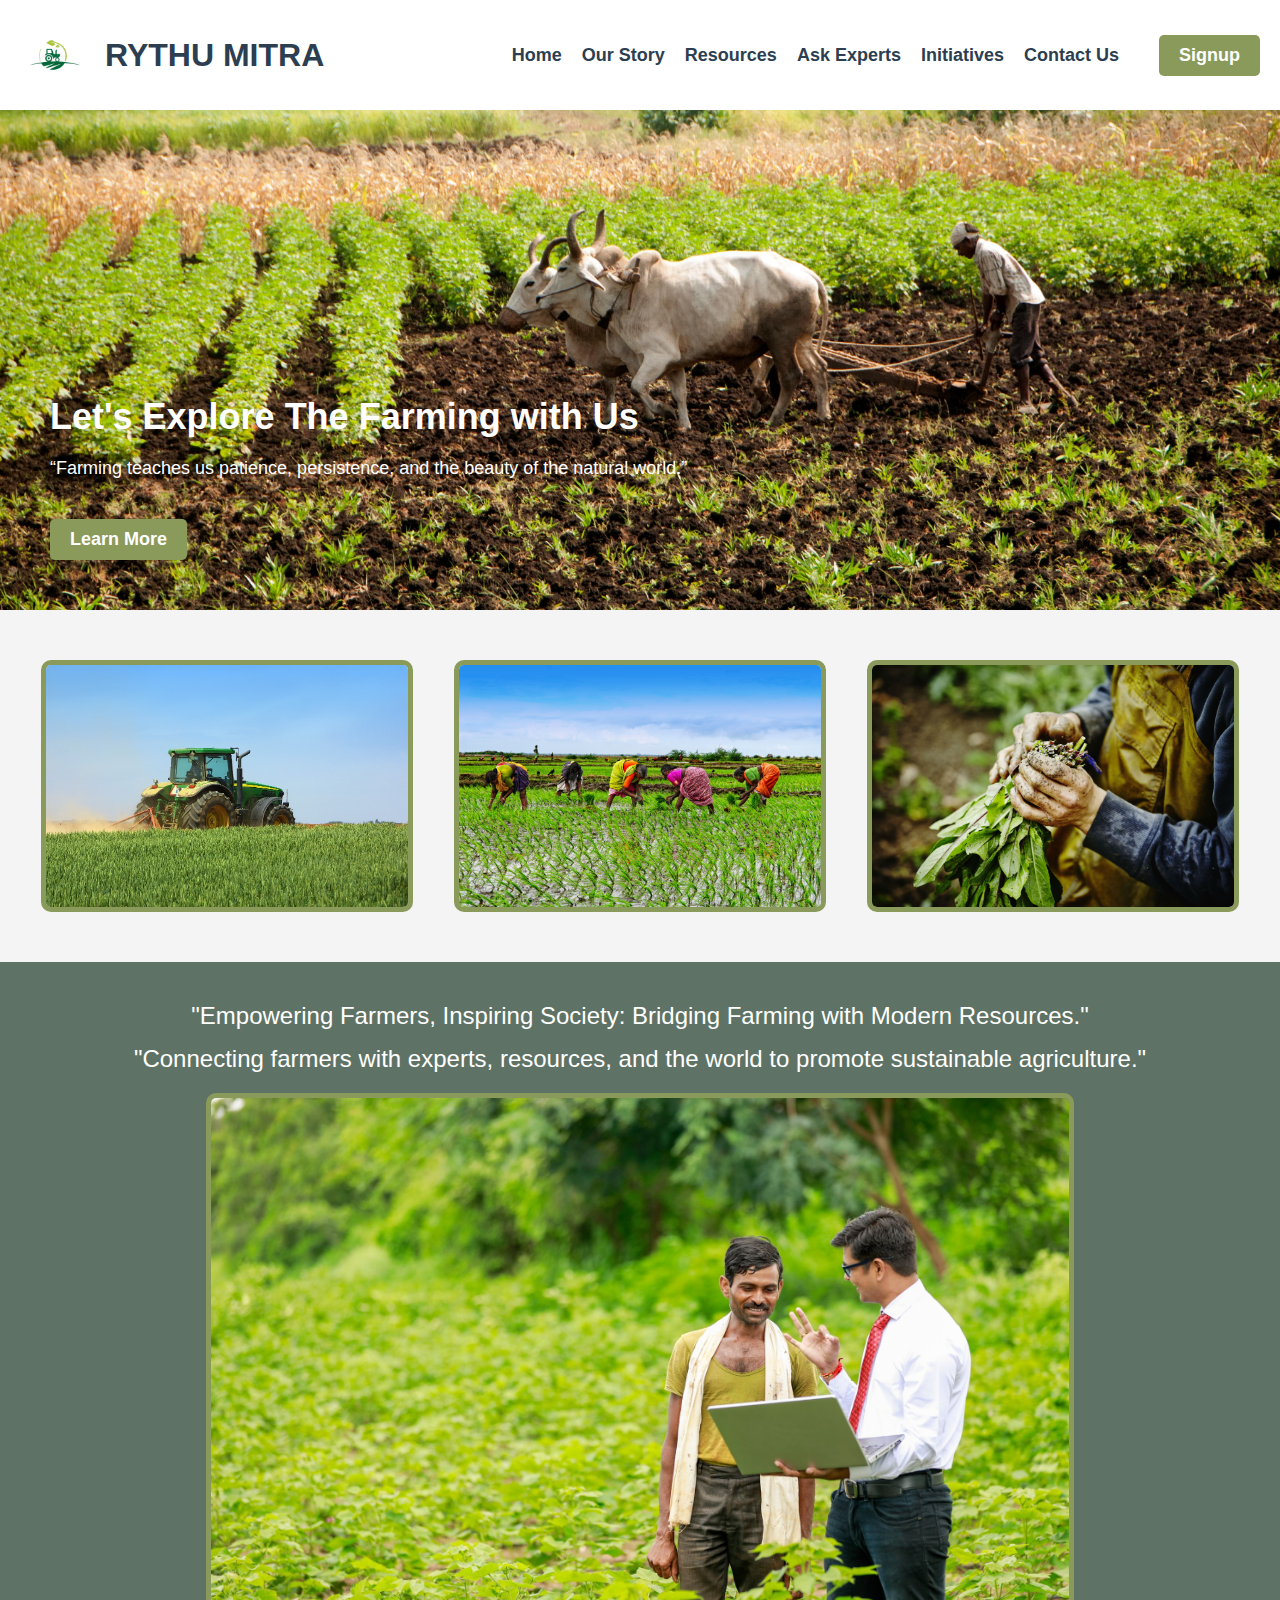
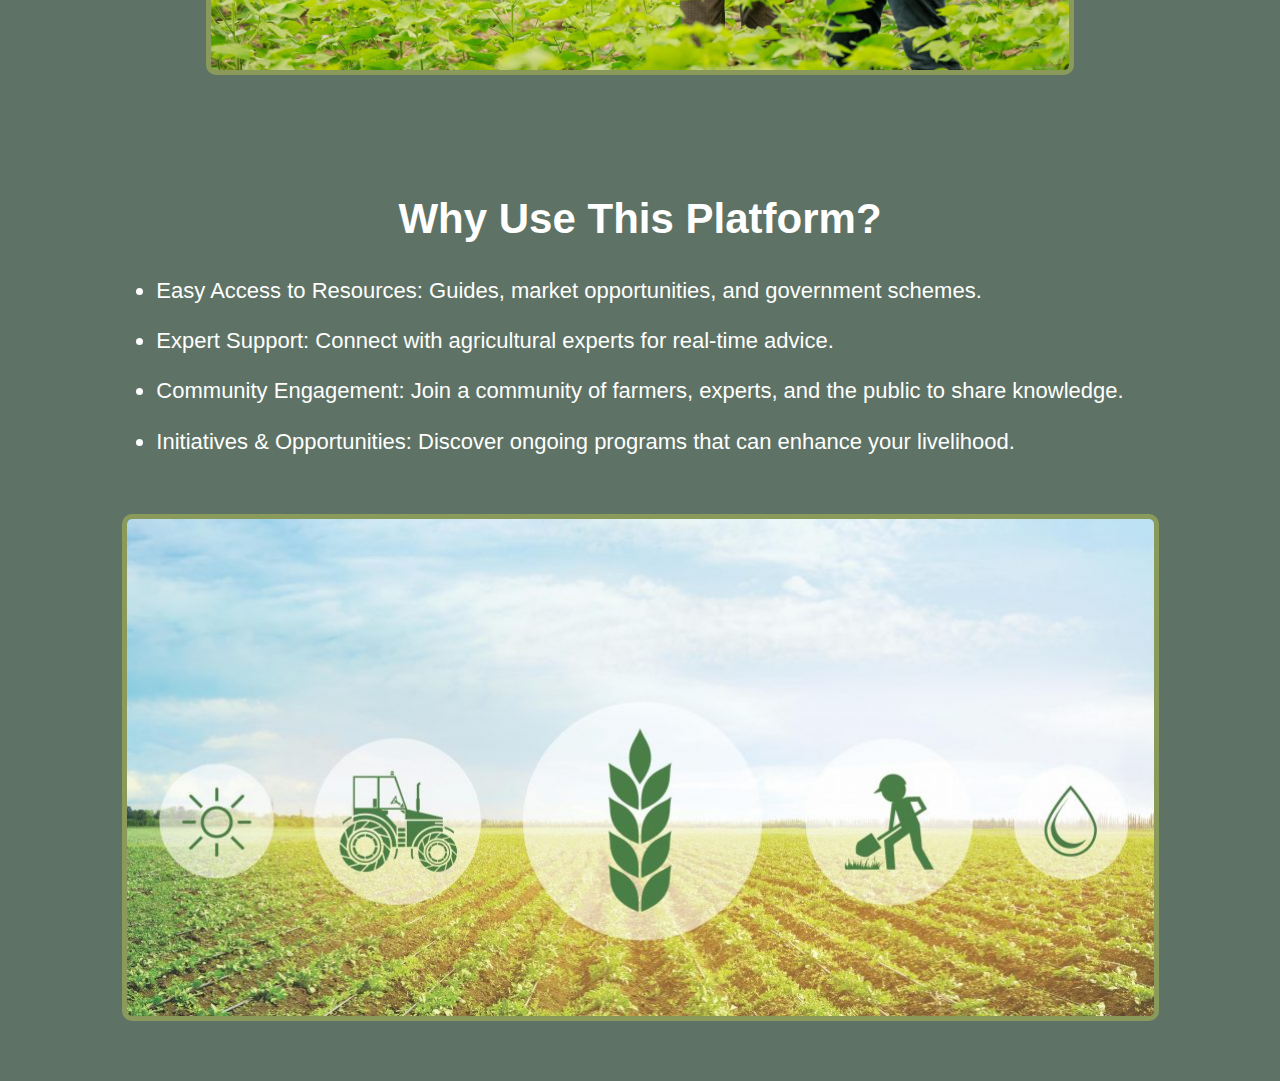
<file: index.html>
<!DOCTYPE html>
<html lang="en">
<head>
    <meta charset="UTF-8">
    <meta name="viewport" content="width=device-width, initial-scale=1.0">
    <title>Rythu Mitra</title>
    <link rel="stylesheet" href="style.css">
</head>
<body>

    <header>
        <div class="logo">
            <img src="vector-logo-design-agriculture-agronomy-wheat-farm-rural-country-farming-field-natural-harvest-template-illustration-155456497.webp" alt="Rythu Mitra Logo">
            <h1>RYTHU MITRA</h1>
        </div>
        <nav>
            <ul>
                <li><a href="#">Home</a></li>
                <li><a href="#">Our Story</a></li>
                <li><a href="#">Resources</a></li>
                <li><a href="#">Ask Experts</a></li>
                <li><a href="#">Initiatives</a></li>
                <li><a href="#">Contact Us</a></li>
            </ul>
            <a href="signup.html" class="signup">Signup</a>
        </nav>
    </header>

    <section class="hero">
        <img src="84138def6ccbfcf4b18541963cacba1a58973e6f.jpg" alt="Farming Image">
        <div class="hero-content">
            <h2>Let's Explore The Farming with Us</h2>
            <p>“Farming teaches us patience, persistence, and the beauty of the natural world.”</p>
            <a href="#" class="learn-more">Learn More</a>
        </div>
    </section>

    <section class="gallery">
        <img src="AdobeStock_7697131-1.jpeg" alt="Farming Image 1">
        <img src="Women-Farmers.jpg" alt="Farming Image 2">
        <img src="organic_farmer-511153363-58a8cf813df78c345b479f74.jpg" alt="Farming Image 3">
    </section>

    <section class="info-section">
        <div class="info-content">
            <p>"Empowering Farmers, Inspiring Society: Bridging Farming with Modern Resources."</p>
            <p>"Connecting farmers with experts, resources, and the world to promote sustainable agriculture."</p>
        </div>
        <img src="shutterstock_1484680373.jpg" alt="Farmers Working Image" class="info-image">
    </section>

    <section class="why-platform">
        <div class="why-content">
            <h2>Why Use This Platform?</h2>
            <ul>
                <li>Easy Access to Resources: Guides, market opportunities, and government schemes.</li>
                <li>Expert Support: Connect with agricultural experts for real-time advice.</li>
                <li>Community Engagement: Join a community of farmers, experts, and the public to share knowledge.</li>
                <li>Initiatives & Opportunities: Discover ongoing programs that can enhance your livelihood.</li>
            </ul>
        </div>
        <img src="2-1024x496.jpg" alt="Platform Features Image" class="why-image">
    </section>

</body>
</html>
</file>
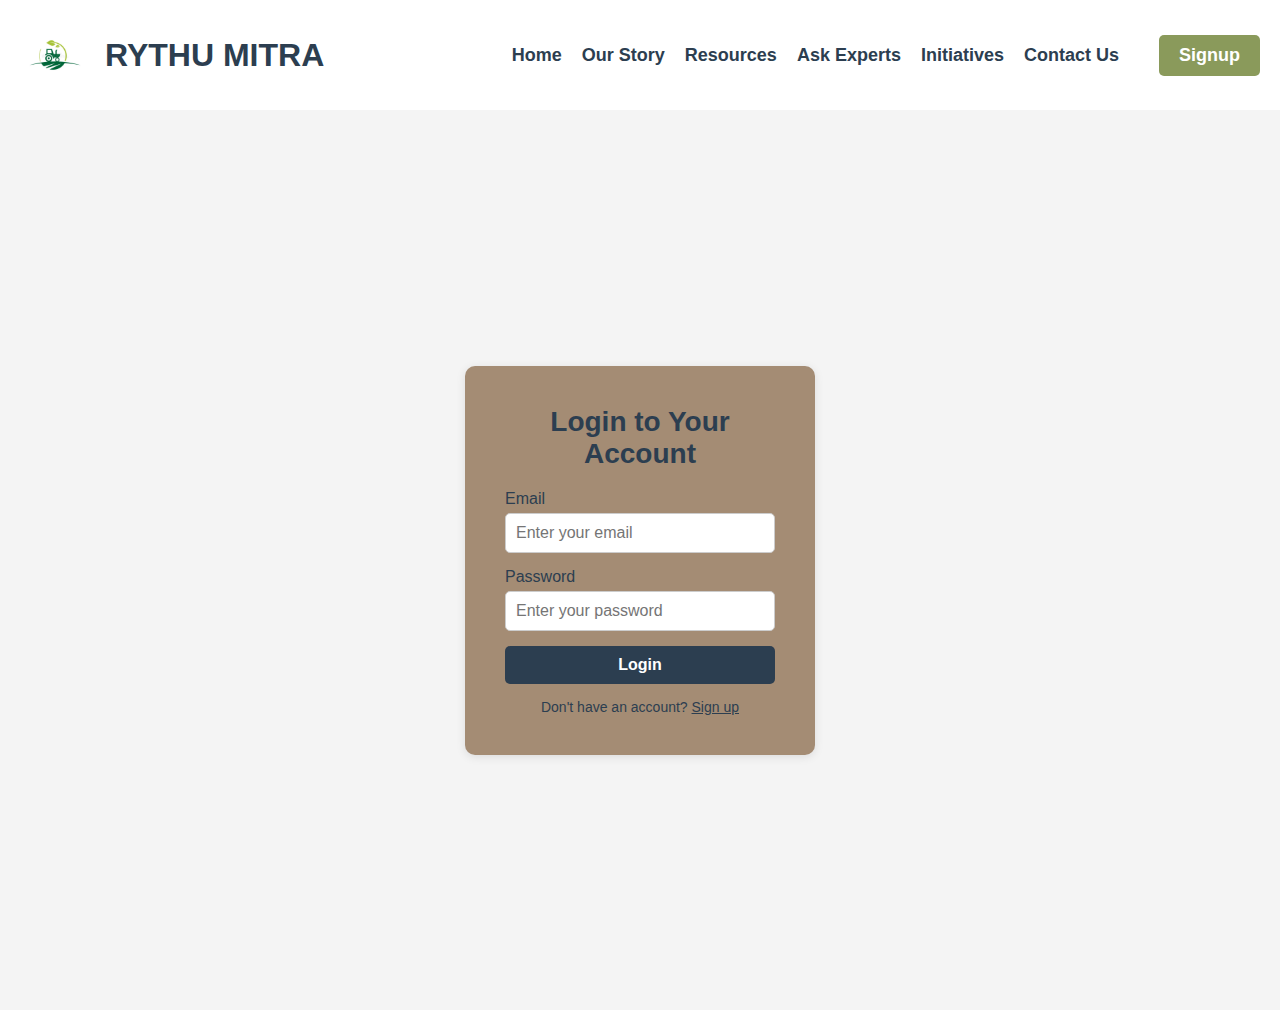
<file: login.html>
<!DOCTYPE html>
<html lang="en">
<head>
    <meta charset="UTF-8">
    <meta name="viewport" content="width=device-width, initial-scale=1.0">
    <title>Rythu Mitra - Login</title>
    <link rel="stylesheet" href="style.css">
</head>
<body>

    <header>
        <div class="logo">
            <img src="vector-logo-design-agriculture-agronomy-wheat-farm-rural-country-farming-field-natural-harvest-template-illustration-155456497.webp" alt="Rythu Mitra Logo">
            <h1>RYTHU MITRA</h1>
        </div>
        <nav>
            <ul>
                <li><a href="index.html">Home</a></li>
                <li><a href="#">Our Story</a></li>
                <li><a href="#">Resources</a></li>
                <li><a href="#">Ask Experts</a></li>
                <li><a href="#">Initiatives</a></li>
                <li><a href="#">Contact Us</a></li>
            </ul>
            <a href="signup.html" class="signup">Signup</a>
        </nav>
    </header>

    <section class="signup-section">
        <div class="signup-form-container">
            <h2>Login to Your Account</h2>
            <form>
                <label for="email">Email</label>
                <input type="email" id="email" name="email" placeholder="Enter your email">

                <label for="password">Password</label>
                <input type="password" id="password" name="password" placeholder="Enter your password">

                <button type="submit">Login</button>
            </form>
            <!-- Add link to signup page -->
            <p>Don't have an account? <a href="signup.html">Sign up</a></p>
        </div>
    </section>

</body>
</html>
</file>
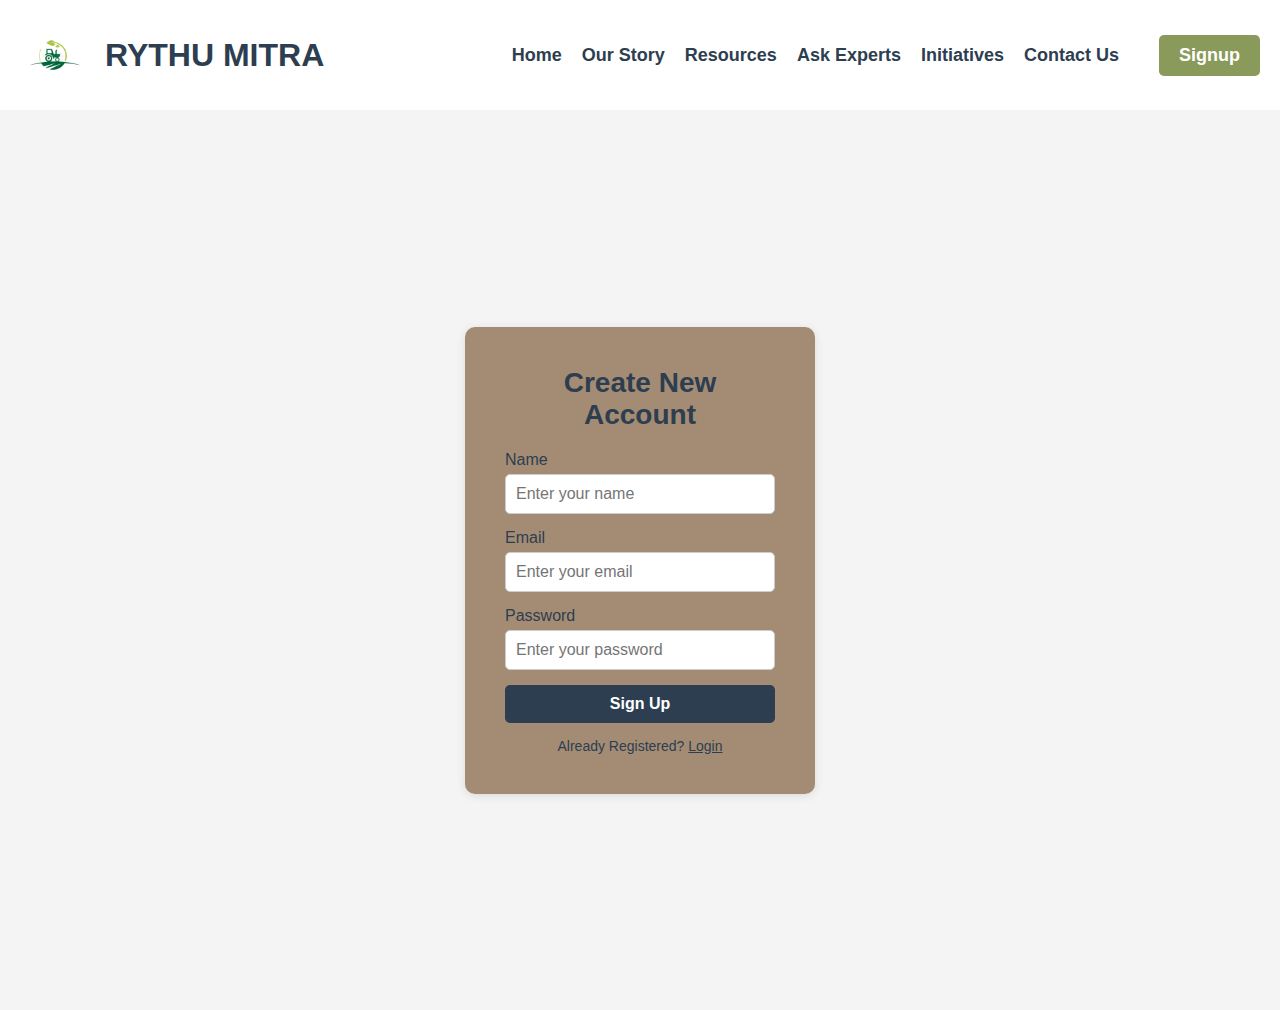
<file: signup.html>
<!DOCTYPE html>
<html lang="en">
<head>
    <meta charset="UTF-8">
    <meta name="viewport" content="width=device-width, initial-scale=1.0">
    <title>Rythu Mitra - Signup</title>
    <link rel="stylesheet" href="style.css">
</head>
<body>

    <header>
        <div class="logo">
            <img src="vector-logo-design-agriculture-agronomy-wheat-farm-rural-country-farming-field-natural-harvest-template-illustration-155456497.webp" alt="Rythu Mitra Logo">
            <h1>RYTHU MITRA</h1>
        </div>
        <nav>
            <ul>
                <li><a href="index.html">Home</a></li>
                <li><a href="#">Our Story</a></li>
                <li><a href="#">Resources</a></li>
                <li><a href="#">Ask Experts</a></li>
                <li><a href="#">Initiatives</a></li>
                <li><a href="#">Contact Us</a></li>
            </ul>
            <a href="signup.html" class="signup">Signup</a>
        </nav>
    </header>

    <section class="signup-section">
        <div class="signup-form-container">
            <h2>Create New Account</h2>
            <form>
                <label for="name">Name</label>
                <input type="text" id="name" name="name" placeholder="Enter your name">

                <label for="email">Email</label>
                <input type="email" id="email" name="email" placeholder="Enter your email">

                <label for="password">Password</label>
                <input type="password" id="password" name="password" placeholder="Enter your password">

                <button type="submit">Sign Up</button>
            </form>
            <!-- Add link to login page -->
            <p>Already Registered? <a href="login.html">Login</a></p>
        </div>
    </section>

</body>
</html>
</file>
<file: style.css>
* {
    margin: 0;
    padding: 0;
    box-sizing: border-box;
    font-family: Arial, sans-serif;
}

body {
    background-color: #f4f4f4;
}

header {
    display: flex;
    justify-content: space-between;
    align-items: center;
    padding: 20px;
    background-color: #fff;
    box-shadow: 0 2px 5px rgba(0, 0, 0, 0.1);
}

.logo {
    display: flex;
    align-items: center;
}

.logo img {
    width: 70px;
    margin-right: 15px;
}

.logo h1 {
    font-size: 32px;
    font-weight: bold;
    color: #2c3e50;
}

nav {
    display: flex;
    align-items: center;
}

nav ul {
    list-style: none;
    display: flex;
    margin-right: 20px;
}

nav ul li {
    margin-right: 20px;
}

nav ul li a {
    text-decoration: none;
    color: #2c3e50;
    font-weight: bold;
    font-size: 18px;
}

.signup {
    background-color: #8a9a5b;
    padding: 10px 20px;
    color: white;
    text-decoration: none;
    font-weight: bold;
    border-radius: 5px;
    font-size: 18px;
    transition: background-color 0.3s ease;
}

.signup:hover {
    background-color: #7a8a4d;
}

.hero {
    position: relative;
    height: 500px;
}

.hero img {
    width: 100%;
    height: 100%;
    object-fit: cover;
}

.hero-content {
    position: absolute;
    bottom: 50px;
    left: 50px;
    color: white;
}

.hero-content h2 {
    font-size: 36px;
    margin-bottom: 20px;
}

.hero-content p {
    font-size: 18px;
    margin-bottom: 20px;
}

.learn-more {
    background-color: #8a9a5b;
    padding: 10px 20px;
    color: white;
    text-decoration: none;
    border-radius: 5px;
    font-size: 18px;
    font-weight: bold;
    transition: background-color 0.3s ease;
    display: inline-block;
    margin-top: 20px;
}

.learn-more:hover {
    background-color: #7a8a4d;
}

.gallery {
    display: flex;
    justify-content: space-around;
    padding: 50px 20px;
}

.gallery img {
    width: 30%;
    border-radius: 10px;
    border: 5px solid #8a9a5b;
}

.info-section {
    background-color: #5e7365;
    padding: 40px 20px;
    text-align: center;
}

.info-content p {
    color: white;
    font-size: 24px;
    margin-bottom: 15px;
}

.info-image {
    display: block;
    margin: 20px auto;
    width: 70%;
    border-radius: 10px;
    border: 5px solid #8a9a5b;
}

.why-platform {
    background-color: #5e7365;
    padding: 60px 30px;
    text-align: center;
    color: white;
}

.why-platform h2 {
    font-size: 42px;
    font-weight: bold;
    margin-bottom: 30px;
}

.why-platform ul {
    text-align: left;
    display: inline-block;
    font-size: 22px;
    margin-bottom: 40px;
    line-height: 1.6;
}

.why-platform ul li {
    margin-bottom: 15px;
}

.why-image {
    display: block;
    margin: 0 auto;
    width: 85%;
    border-radius: 10px;
    border: 5px solid #8a9a5b;
}

/* Signup Form Section */
.signup-section {
    display: flex;
    justify-content: center;
    align-items: center;
    height: 100vh;
    background-color: #f4f4f4;
}

.signup-form-container {
    background-color: #a48c74;
    padding: 40px;
    border-radius: 10px;
    box-shadow: 0 2px 10px rgba(0, 0, 0, 0.1);
    width: 350px;
    text-align: center;
}

.signup-form-container h2 {
    font-size: 28px;
    margin-bottom: 20px;
    color: #2c3e50;
}

.signup-form-container form {
    display: flex;
    flex-direction: column;
}

.signup-form-container label {
    font-size: 16px;
    margin-bottom: 5px;
    text-align: left;
    color: #2c3e50;
}

.signup-form-container input {
    padding: 10px;
    margin-bottom: 15px;
    border: 1px solid #ccc;
    border-radius: 5px;
    font-size: 16px;
    width: 100%;
}

.signup-form-container button {
    background-color: #2c3e50;
    color: white;
    padding: 10px;
    font-size: 16px;
    font-weight: bold;
    border: none;
    border-radius: 5px;
    cursor: pointer;
    transition: background-color 0.3s ease;
}

.signup-form-container button:hover {
    background-color: #8a9a5b;
}

.signup-form-container p {
    margin-top: 15px;
    font-size: 14px;
    color: #2c3e50;
}

.signup-form-container a {
    color: #2c3e50;
    font-weight:�bold;
}
</file>
